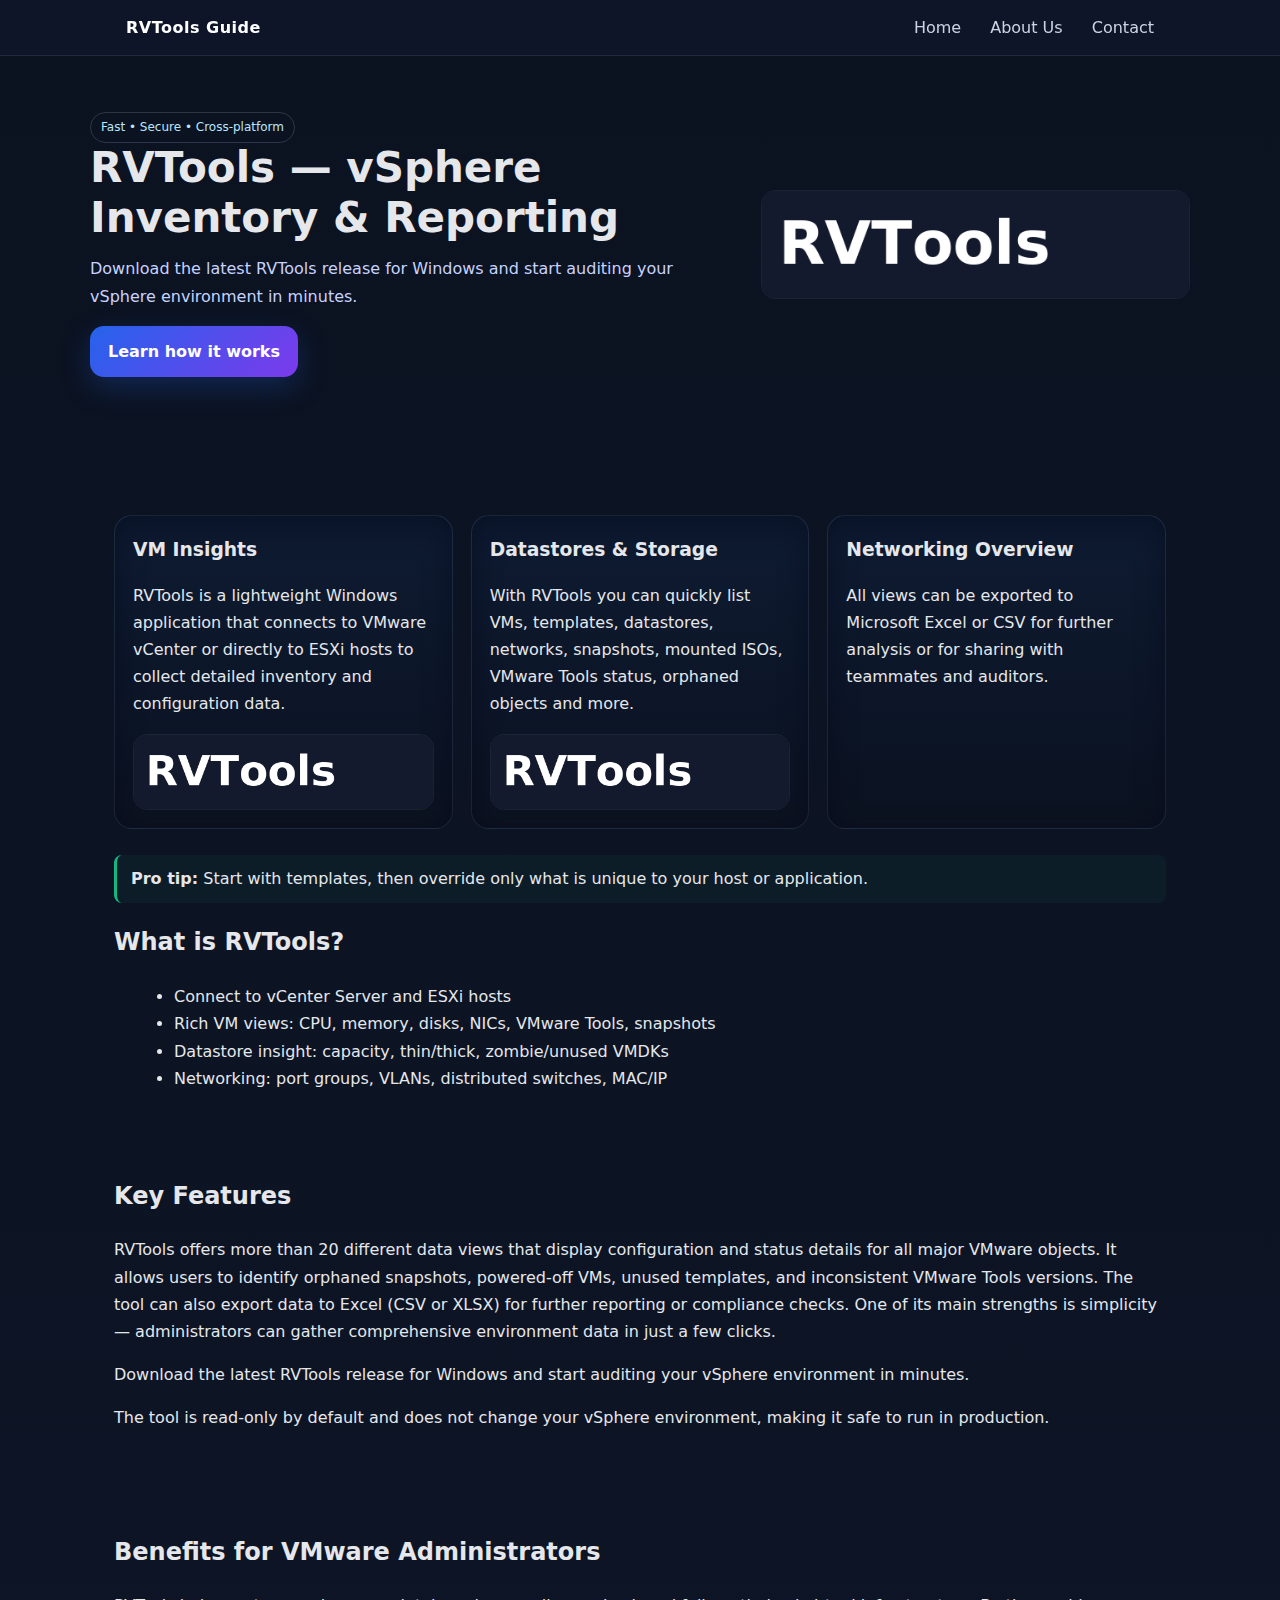
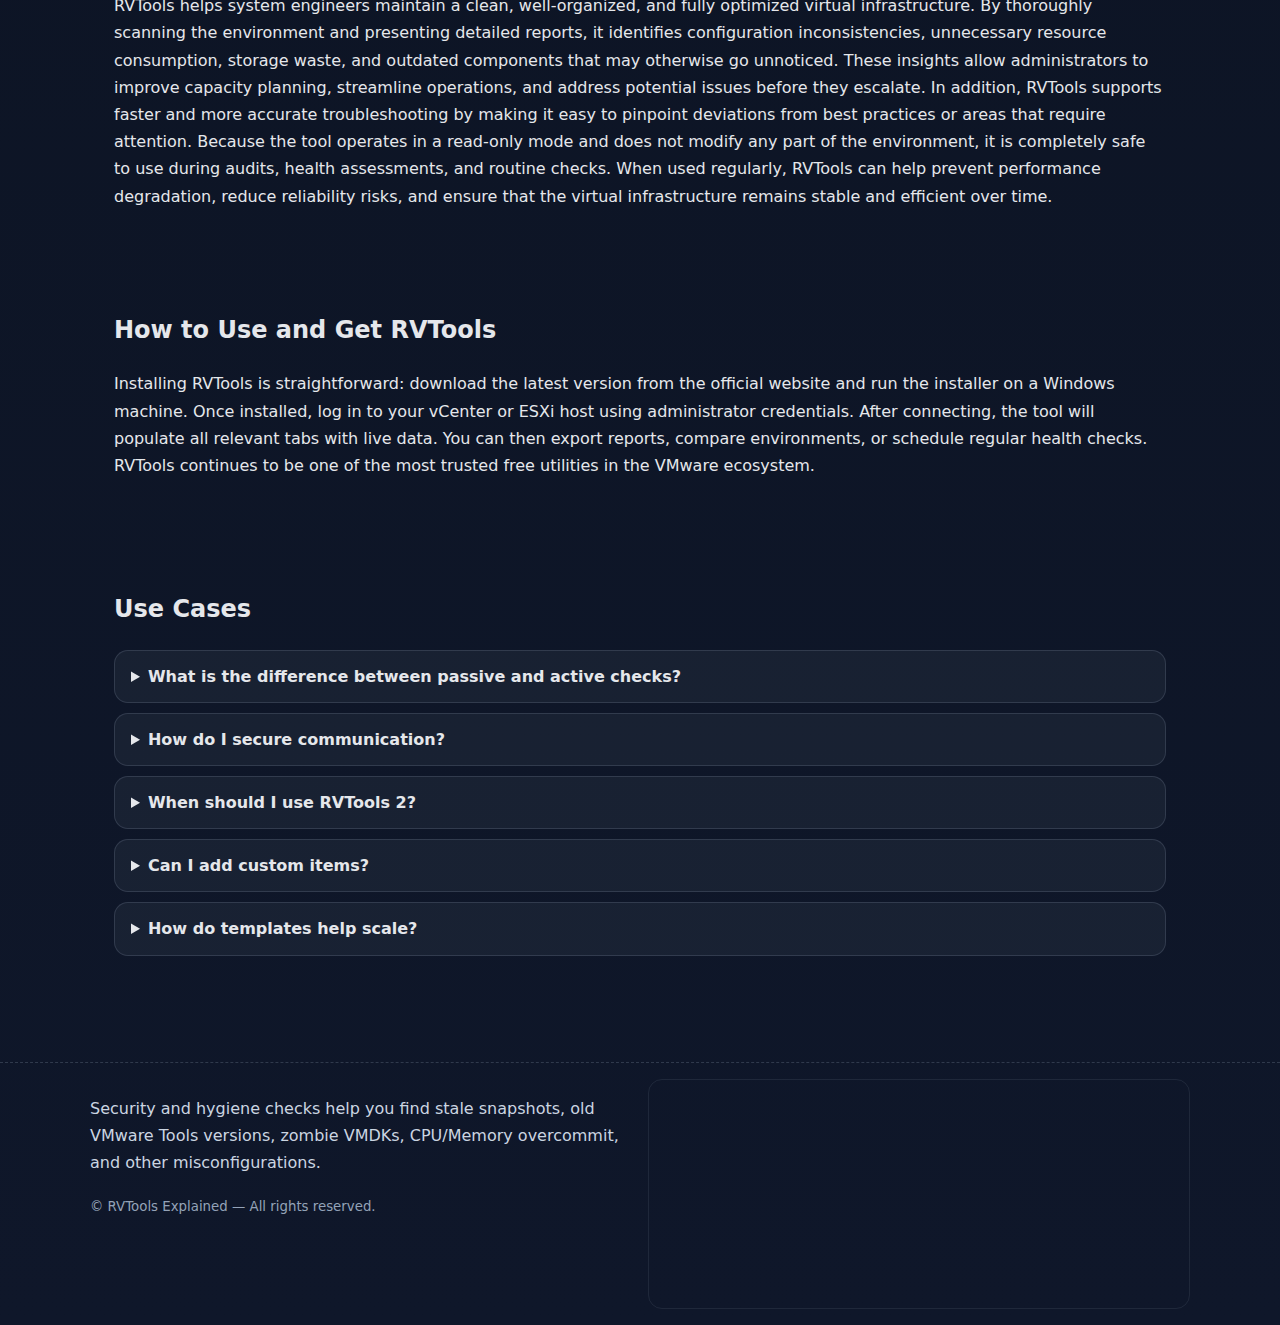
<file: index.html>
<!DOCTYPE html>

<html lang="en">
<head>

<script type="text/javascript">
    (function(c,l,a,r,i,t,y){
        c[a]=c[a]||function(){(c[a].q=c[a].q||[]).push(arguments)};
        t=l.createElement(r);t.async=1;t.src="https://www.clarity.ms/tag/"+i;
        y=l.getElementsByTagName(r)[0];y.parentNode.insertBefore(t,y);
    })(window, document, "clarity", "script", "u86q20uvvk");
</script>

<meta name="google-site-verification" content="C3lXmLF3GkQU_PJ0Lu5729E6e07R42f9Ja774_3-njA" />
<meta charset="utf-8"/>
<meta content="width=device-width, initial-scale=1" name="viewport"/>
<title>Download RVTools – VMware</title>
<meta content="RVTools is a free Windows application designed for VMware vSphere environments. It allows you to discover, inventory, and export details from ESXi hosts, vCenter servers, and virtual machines directly to Excel." name="description"/>
<meta content="RVTools, VMware, vSphere, ESXi, vCenter, VM inventory, virtualization tool, Excel export, health check, PowerCLI alternative" name="keywords"/>
<link href="/favicon.ico" rel="icon"/>
<meta content="Download RVTools – VMware" property="og:title"/>
<meta content="RVTools is a lightweight monitoring tool that collects system and application metrics in real time, enabling secure, scalable, and efficient observability. Download RVTools for Windows" property="og:description"/>
<meta content="summary_large_image" name="twitter:card"/>
<meta content="RVTools Explained — Setup, Metrics &amp; Best Practices" name="twitter:title"/>
<meta content="A clear, human‑friendly guide to RVTools: installation, configuration, security, and performance tuning for Linux and Windows. Learn how to collect the right metrics fast." name="twitter:description"/>
<script type="application/ld+json">{"@context": "https://schema.org", "@type": "Organization", "name": "RVTools Guide", "url": "https://www.example.com/", "logo": "https://www.example.com/favicon.ico", "contactPoint": [{"@type": "ContactPoint", "contactType": "technical support", "email": "support@RVTools-agent.com", "telephone": "+1 (614) 555-0187", "areaServed": "US"}]}</script>
<script type="application/ld+json">{"@context": "https://schema.org", "@type": "BreadcrumbList", "itemListElement": [{"@type": "ListItem", "position": 1, "name": "Home", "item": "https://www.example.com/"}]}</script>
<script type="application/ld+json">{"@context": "https://schema.org", "@type": "FAQPage", "mainEntity": [{"@type": "Question", "name": "What is the difference between passive and active checks?", "acceptedAnswer": {"@type": "Answer", "text": "Passive checks are pulled by the server, while active checks are pushed by the agent to the server or proxy. Active mode avoids inbound firewall rules and scales well behind NAT."}}, {"@type": "Question", "name": "How do I secure communication?", "acceptedAnswer": {"@type": "Answer", "text": "Enable TLS or PSK in the agent and server settings. Keep keys unique per host, and prefer certificate‑based auth for large environments."}}, {"@type": "Question", "name": "When should I use RVTools 2?", "acceptedAnswer": {"@type": "Answer", "text": "Choose agent 2 for plugins and richer app metrics. It is suitable when you monitor databases, web servers, or need extensibility using the plugin framework."}}, {"@type": "Question", "name": "Can I add custom items?", "acceptedAnswer": {"@type": "Answer", "text": "Yes. Define UserParameter entries that call scripts or binaries and return values quickly. Parse JSON with dependent items to reduce load."}}, {"@type": "Question", "name": "How do templates help scale?", "acceptedAnswer": {"@type": "Answer", "text": "Templates bundle items, triggers, discovery, and graphs. Link them to hosts or groups so your configuration stays consistent and fast to maintain."}}]}</script>
</head>
<body>
<nav aria-label="Primary">
<div class="navbar container">
<div class="logo"><a aria-label="Go to home" href="index.html">RVTools Guide</a></div>
<div>
<a href="index.html">Home</a>
<a href="about.html">About Us</a>
<a href="contact.html">Contact</a>
</div>
</div>
</nav>
<header class="hero container">
<div>
<span class="badge">Fast • Secure • Cross‑platform</span>
<h1>RVTools — vSphere Inventory &amp; Reporting</h1>
<p>Download the latest RVTools release for Windows and start auditing your vSphere environment in minutes.</p>
<a aria-label="Jump to how it works" class="btn" href="#learn">Learn how it works</a>
</div>
<div aria-label="Illustration of RVTools" class="imgwrap" role="img">
<img alt="RVTools" src="assets/img/logo-rvtools.png"/>
</div>
</header>
<main class="container" id="learn">
<section class="section">
<div class="grid cards">
<article class="card">
<h3>VM Insights</h3>
<p>RVTools is a lightweight Windows application that connects to VMware vCenter or directly to ESXi hosts to collect detailed inventory and configuration data.</p>
<div class="imgwrap"><img alt="RVTools" src="assets/img/logo-rvtools.png"/></div>
</article>
<article class="card">
<h3>Datastores &amp; Storage</h3>
<p>With RVTools you can quickly list VMs, templates, datastores, networks, snapshots, mounted ISOs, VMware Tools status, orphaned objects and more.</p>
<div class="imgwrap"><img alt="RVTools" src="assets/img/logo-rvtools.png"/></div>
</article>
<article class="card">
<h3>Networking Overview</h3>
<p>All views can be exported to Microsoft Excel or CSV for further analysis or for sharing with teammates and auditors.</p>
</article>
</div>
<blockquote><strong>Pro tip:</strong> Start with templates, then override only what is unique to your host or application.</blockquote>
<h2>What is RVTools?</h2>
<ul>
<li>Connect to vCenter Server and ESXi hosts</li>
<li>Rich VM views: CPU, memory, disks, NICs, VMware Tools, snapshots</li>
<li>Datastore insight: capacity, thin/thick, zombie/unused VMDKs</li>
<li>Networking: port groups, VLANs, distributed switches, MAC/IP</li>
</ul>
</section>
<section class="section">
<h2>Key Features</h2>
<p>RVTools offers more than 20 different data views that display configuration and status details for all major VMware objects. It allows users to identify orphaned snapshots, powered-off VMs, unused templates, and inconsistent VMware Tools versions. The tool can also export data to Excel (CSV or XLSX) for further reporting or compliance checks. One of its main strengths is simplicity — administrators can gather comprehensive environment data in just a few clicks.</p>
<p>Download the latest RVTools release for Windows and start auditing your vSphere environment in minutes.</p>
<p>The tool is read‑only by default and does not change your vSphere environment, making it safe to run in production.</p>
</section>
<section class="section">
<h2>Benefits for VMware Administrators</h2>
<p>RVTools helps system engineers maintain a clean, well-organized, and fully optimized virtual infrastructure. By thoroughly scanning the environment and presenting detailed reports, it identifies configuration inconsistencies, unnecessary resource consumption, storage waste, and outdated components that may otherwise go unnoticed. These insights allow administrators to improve capacity planning, streamline operations, and address potential issues before they escalate.

In addition, RVTools supports faster and more accurate troubleshooting by making it easy to pinpoint deviations from best practices or areas that require attention. Because the tool operates in a read-only mode and does not modify any part of the environment, it is completely safe to use during audits, health assessments, and routine checks. When used regularly, RVTools can help prevent performance degradation, reduce reliability risks, and ensure that the virtual infrastructure remains stable and efficient over time.</p>
</section>
<section class="section">
<h2>How to Use and Get RVTools</h2>
<p>Installing RVTools is straightforward: download the latest version from the official website and run the installer on a Windows machine. Once installed, log in to your vCenter or ESXi host using administrator credentials. After connecting, the tool will populate all relevant tabs with live data. You can then export reports, compare environments, or schedule regular health checks. RVTools continues to be one of the most trusted free utilities in the VMware ecosystem.</p>
</section>
<section aria-labelledby="faq-title" class="section faq">
<h2 id="faq-title">Use Cases</h2>
<details><summary>What is the difference between passive and active checks?</summary><p>RVTools supports modern vSphere releases and authenticates using your existing vCenter credentials (SSO).</p></details>
<details><summary>How do I secure communication?</summary><p>Administrators, auditors and consultants use RVTools to baseline environments, prepare migrations and validate health before and after changes.</p></details>
<details><summary>When should I use RVTools 2?</summary><p>RVTools is a lightweight Windows application that connects to VMware vCenter or directly to ESXi hosts to collect detailed inventory and configuration data.</p></details>
<details><summary>Can I add custom items?</summary><p>With RVTools you can quickly list VMs, templates, datastores, networks, snapshots, mounted ISOs, VMware Tools status, orphaned objects and more.</p></details>
<details><summary>How do templates help scale?</summary><p>All views can be exported to Microsoft Excel or CSV for further analysis or for sharing with teammates and auditors.</p></details>
</section>
</main>
<footer>
<div class="container foot">
<div>
<p>Security and hygiene checks help you find stale snapshots, old VMware Tools versions, zombie VMDKs, CPU/Memory overcommit, and other misconfigurations.</p>
<small>© RVTools Explained  — All rights reserved.</small>
</div>
<div aria-label="Map with our address" class="imgwrap">
<iframe height="220" loading="lazy" referrerpolicy="no-referrer-when-downgrade" src="https://www.google.com/maps?q=1200+Maple+Ave,+Columbus,+OH+43215,+USA&amp;output=embed" style="border:0;" title="Google Map — 1200 Maple Ave, Columbus, OH 43215, USA" width="100%"></iframe>
</div>
</div>
</footer>
<link href="styles.css" rel="stylesheet"/>
</body>
</html>
</file>
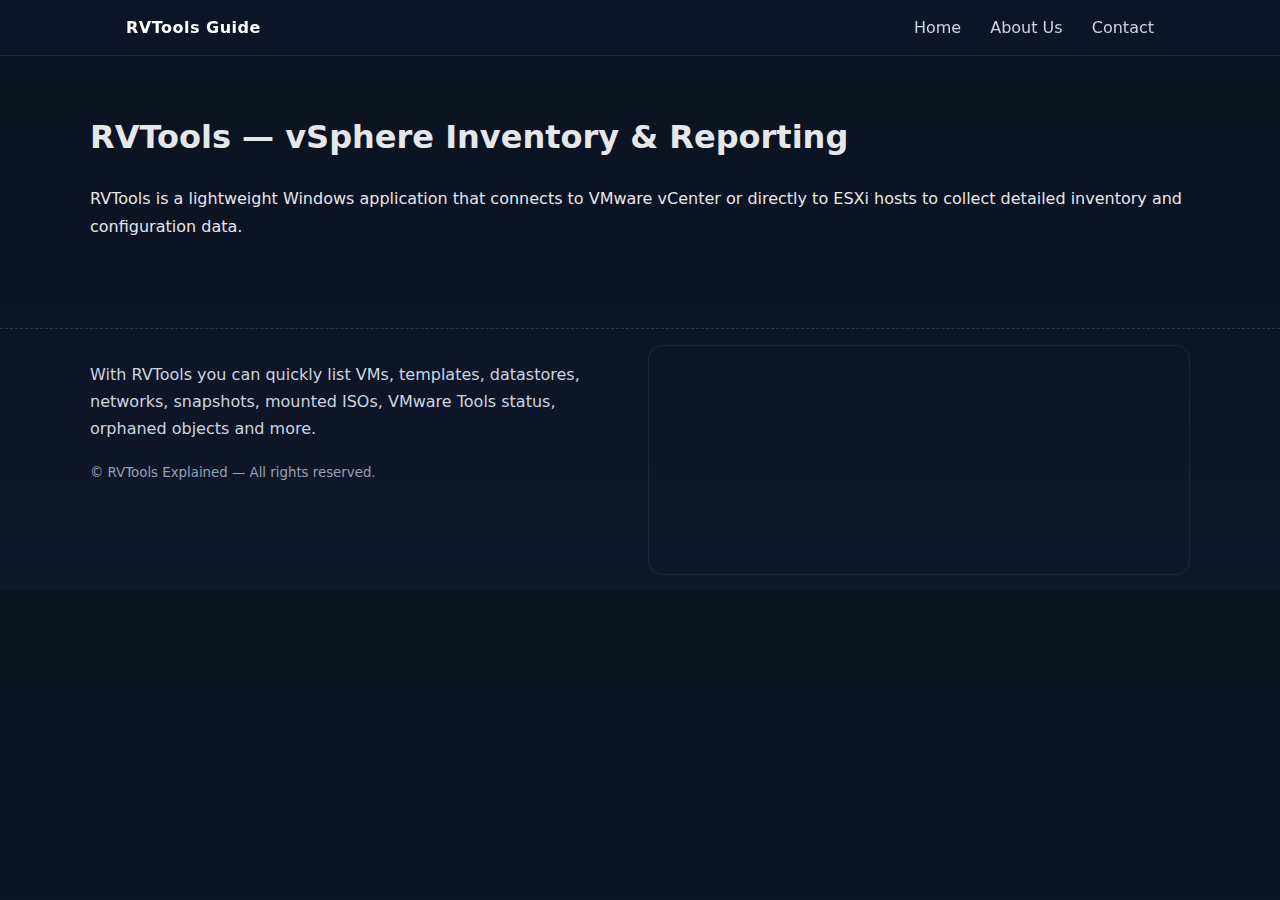
<file: about.html>
<!DOCTYPE html>

<html lang="en">
<head>
<meta charset="utf-8"/>
<meta content="width=device-width, initial-scale=1" name="viewport"/>
<title>RVTools – VMware vSphere Inventory &amp; Health Reporting Tool</title>
<meta content="RVTools is a free Windows application for VMware vSphere environments. Discover, inventory and export ESXi, vCenter and VM details to Excel, identify configuration drift and hygiene issues, and share actionable reports." name="description"/>
<meta content="RVTools, VMware, vSphere, ESXi, vCenter, VM inventory, virtualization tool, Excel export, health check, PowerCLI alternative" name="keywords"/>
<link href="https://www.example.com/about.html" rel="canonical"/>
<link href="/favicon.ico" rel="icon"/>
<meta content="About Us — RVTools Guide" property="og:title"/>
<meta content="Meet the engineers behind the practical RVTools guidance and plugin work." property="og:description"/>
<meta content="website" property="og:type"/>
<meta content="https://www.example.com/about.html" property="og:url"/>
<meta content="https://www.example.com/about.htmlimages/RVTools-agent-architecture.png" property="og:image"/>
<meta content="summary_large_image" name="twitter:card"/>
<meta content="About Us — RVTools Guide" name="twitter:title"/>
<meta content="Meet the engineers behind the practical RVTools guidance and plugin work." name="twitter:description"/>
<script type="application/ld+json">{"@context": "https://schema.org", "@type": "Organization", "name": "RVTools Guide", "url": "https://www.example.com/", "logo": "https://www.example.com/favicon.ico", "contactPoint": [{"@type": "ContactPoint", "contactType": "technical support", "email": "support@RVTools-agent.com", "telephone": "+1 (614) 555-0187", "areaServed": "US"}]}</script>
<script type="application/ld+json">{"@context": "https://schema.org", "@type": "BreadcrumbList", "itemListElement": [{"@type": "ListItem", "position": 1, "name": "Home", "item": "https://www.example.com/"}, {"@type": "ListItem", "position": 2, "name": "About Us", "item": "https://www.example.com/about.html"}]}</script>
</head>
<body>
<nav aria-label="Primary">
<div class="navbar container">
<div class="logo"><a aria-label="Go to home" href="index.html">RVTools Guide</a></div>
<div>
<a href="index.html">Home</a>
<a href="about.html">About Us</a>
<a href="contact.html">Contact</a>
</div>
</div>
</nav>
<main class="container section">
<h1>RVTools — vSphere Inventory &amp; Reporting</h1>
<p>RVTools is a lightweight Windows application that connects to VMware vCenter or directly to ESXi hosts to collect detailed inventory and configuration data.</p>
</main>
<footer>
<div class="container foot">
<div>
<p>With RVTools you can quickly list VMs, templates, datastores, networks, snapshots, mounted ISOs, VMware Tools status, orphaned objects and more.</p>
<small>© RVTools Explained  — All rights reserved.</small>
</div>
<div aria-label="Map with our address" class="imgwrap">
<iframe height="220" loading="lazy" referrerpolicy="no-referrer-when-downgrade" src="https://www.google.com/maps?q=1200+Maple+Ave,+Columbus,+OH+43215,+USA&amp;output=embed" style="border:0;" title="Google Map — 1200 Maple Ave, Columbus, OH 43215, USA" width="100%"></iframe>
</div>
</div>
</footer>
<link href="styles.css" rel="stylesheet"/>
</body>
</html>
</file>
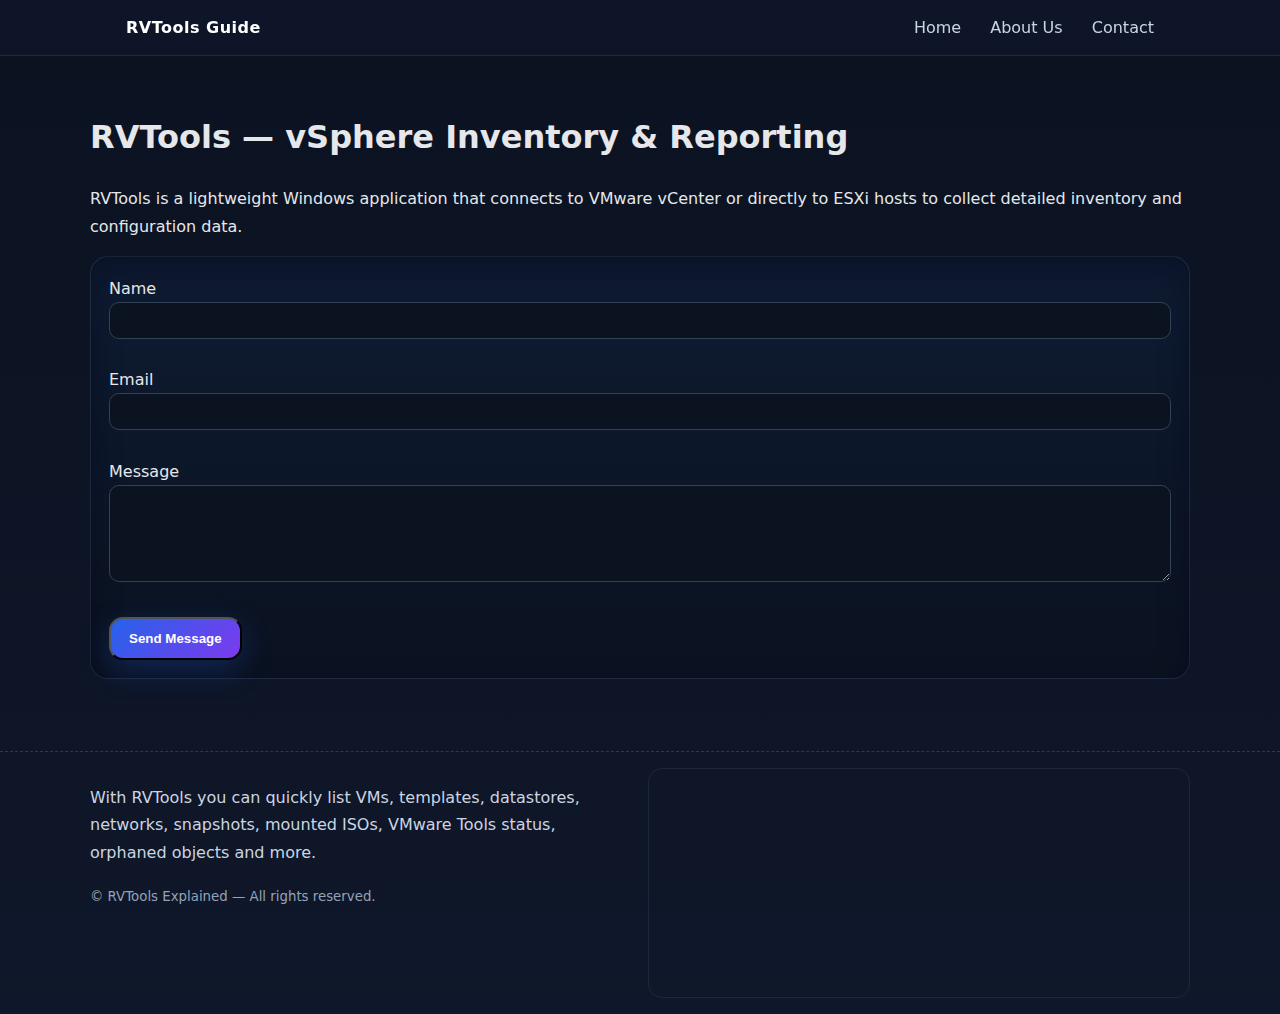
<file: contact.html>
<!DOCTYPE html>

<html lang="en">
<head>
<meta charset="utf-8"/>
<meta content="width=device-width, initial-scale=1" name="viewport"/>
<title>RVTools – VMware vSphere Inventory &amp; Health Reporting Tool</title>
<meta content="RVTools is a free Windows application for VMware vSphere environments. Discover, inventory and export ESXi, vCenter and VM details to Excel, identify configuration drift and hygiene issues, and share actionable reports." name="description"/>
<meta content="RVTools, VMware, vSphere, ESXi, vCenter, VM inventory, virtualization tool, Excel export, health check, PowerCLI alternative" name="keywords"/>
<link href="https://www.example.com/contact.html" rel="canonical"/>
<link href="/favicon.ico" rel="icon"/>
<meta content="Contact Us — RVTools Guide" property="og:title"/>
<meta content="Get in touch with the team behind our RVTools tutorials and best practices." property="og:description"/>
<meta content="website" property="og:type"/>
<meta content="https://www.example.com/contact.html" property="og:url"/>
<meta content="https://www.example.com/contact.htmlimages/RVTools-agent-architecture.png" property="og:image"/>
<meta content="summary_large_image" name="twitter:card"/>
<meta content="Contact Us — RVTools Guide" name="twitter:title"/>
<meta content="Get in touch with the team behind our RVTools tutorials and best practices." name="twitter:description"/>
<script type="application/ld+json">{"@context": "https://schema.org", "@type": "Organization", "name": "RVTools Guide", "url": "https://www.example.com/", "logo": "https://www.example.com/favicon.ico", "contactPoint": [{"@type": "ContactPoint", "contactType": "technical support", "email": "support@RVTools-agent.com", "telephone": "+1 (614) 555-0187", "areaServed": "US"}]}</script>
<script type="application/ld+json">{"@context": "https://schema.org", "@type": "BreadcrumbList", "itemListElement": [{"@type": "ListItem", "position": 1, "name": "Home", "item": "https://www.example.com/"}, {"@type": "ListItem", "position": 2, "name": "Contact Us", "item": "https://www.example.com/contact.html"}]}</script>
</head>
<body>
<nav aria-label="Primary">
<div class="navbar container">
<div class="logo"><a aria-label="Go to home" href="index.html">RVTools Guide</a></div>
<div>
<a href="index.html">Home</a>
<a href="about.html">About Us</a>
<a href="contact.html">Contact</a>
</div>
</div>
</nav>
<main class="container section">
<h1>RVTools — vSphere Inventory &amp; Reporting</h1>
<p>RVTools is a lightweight Windows application that connects to VMware vCenter or directly to ESXi hosts to collect detailed inventory and configuration data.</p>
<form action="#" aria-label="Contact form" class="card" method="post">
<label>Name<br/><input name="name" required="" style="width:100%;padding:10px;border-radius:10px;border:1px solid #334155;background:#0b1220;color:#e5e7eb" type="text"/></label><br/><br/>
<label>Email<br/><input name="email" required="" style="width:100%;padding:10px;border-radius:10px;border:1px solid #334155;background:#0b1220;color:#e5e7eb" type="email"/></label><br/><br/>
<label>Message<br/><textarea name="message" required="" rows="5" style="width:100%;padding:10px;border-radius:10px;border:1px solid #334155;background:#0b1220;color:#e5e7eb"></textarea></label><br/><br/>
<button class="btn" type="submit">Send Message</button>
</form>
</main>
<footer>
<div class="container foot">
<div>
<p>With RVTools you can quickly list VMs, templates, datastores, networks, snapshots, mounted ISOs, VMware Tools status, orphaned objects and more.</p>
<small>© RVTools Explained  — All rights reserved.</small>
</div>
<div aria-label="Map with our address" class="imgwrap">
<iframe height="220" loading="lazy" referrerpolicy="no-referrer-when-downgrade" src="https://www.google.com/maps?q=1200+Maple+Ave,+Columbus,+OH+43215,+USA&amp;output=embed" style="border:0;" title="Google Map — 1200 Maple Ave, Columbus, OH 43215, USA" width="100%"></iframe>
</div>
</div>
</footer>
<link href="styles.css" rel="stylesheet"/>
</body>
</html>
</file>
<file: styles.css>
:root{
  --bg:#0b1220;--fg:#0f172a;--card:#0e1b32;--muted:#94a3b8;--accent:#10b981;--brand:#2563eb;--ring:#60a5fa;
}
*{box-sizing:border-box}
html{scroll-behavior:smooth}
body{margin:0;font-family:Inter,ui-sans-serif,system-ui,Segoe UI,Roboto,Helvetica,Arial;line-height:1.7;color:#e5e7eb;background:linear-gradient(180deg,#0b1220,#0f172a);}
.container{max-width:1100px;margin:0 auto;padding:24px;}
nav{position:sticky;top:0;background:rgba(15,23,42,.8);backdrop-filter:blur(8px);border-bottom:1px solid rgba(148,163,184,.15);z-index:10}
.navbar{display:flex;gap:16px;align-items:center;justify-content:space-between;padding:14px 24px;}
.logo{font-weight:800;letter-spacing:.5px}
.logo a{color:white;text-decoration:none}
nav a{color:#cbd5e1;text-decoration:none;padding:8px 12px;border-radius:999px}
nav a:hover{background:rgba(148,163,184,.15);color:white}
.hero{display:grid;grid-template-columns:1.2fr .8fr;gap:28px;align-items:center;padding:56px 0}
.hero h1{font-size:42px;line-height:1.2;margin:0 0 12px 0}
.hero p{color:#c7d2fe;margin:0 0 16px 0}
.btn{display:inline-block;padding:12px 18px;border-radius:14px;background:linear-gradient(135deg,var(--brand),#7c3aed);color:white;text-decoration:none;font-weight:600;box-shadow:0 10px 30px rgba(37,99,235,.25)}
.btn:hover{transform:translateY(-1px)}
.grid{display:grid;gap:18px}
.cards{grid-template-columns:repeat(3,1fr);margin:26px 0}
.card{background:linear-gradient(180deg,#0e1b32,#0b1220);border:1px solid rgba(148,163,184,.12);border-radius:18px;padding:18px;box-shadow:0 10px 30px rgba(2,6,23,.4) inset}
.card h3{margin:0 0 8px 0}
.imgwrap{overflow:hidden;border-radius:14px;border:1px solid rgba(148,163,184,.12)}
.imgwrap img{display:block;width:100%;height:auto;transition:transform .6s ease}
.imgwrap:hover img{transform:scale(1.03)}
.section{padding:32px 0}
ul{margin:0 0 0 20px}
.faq{margin-top:10px}
.faq details{background:rgba(148,163,184,.08);border:1px solid rgba(148,163,184,.2);border-radius:14px;padding:12px 16px;margin:10px 0}
.faq summary{cursor:pointer;font-weight:600}
footer{margin-top:40px;border-top:1px dashed rgba(148,163,184,.25);}
footer .foot{display:grid;grid-template-columns:1fr 1fr;gap:16px;padding:16px 0;color:#cbd5e1}
small{color:var(--muted)}
.badge{display:inline-block;padding:4px 10px;border:1px solid rgba(148,163,184,.25);border-radius:999px;font-size:12px;color:#bae6fd}
blockquote{margin:0;padding:10px 14px;border-left:3px solid var(--accent);background:rgba(16,185,129,.06);border-radius:8px}
@media (max-width:900px){
  .hero{grid-template-columns:1fr}
  .cards{grid-template-columns:1fr}
  footer .foot{grid-template-columns:1fr}
}
</file>
